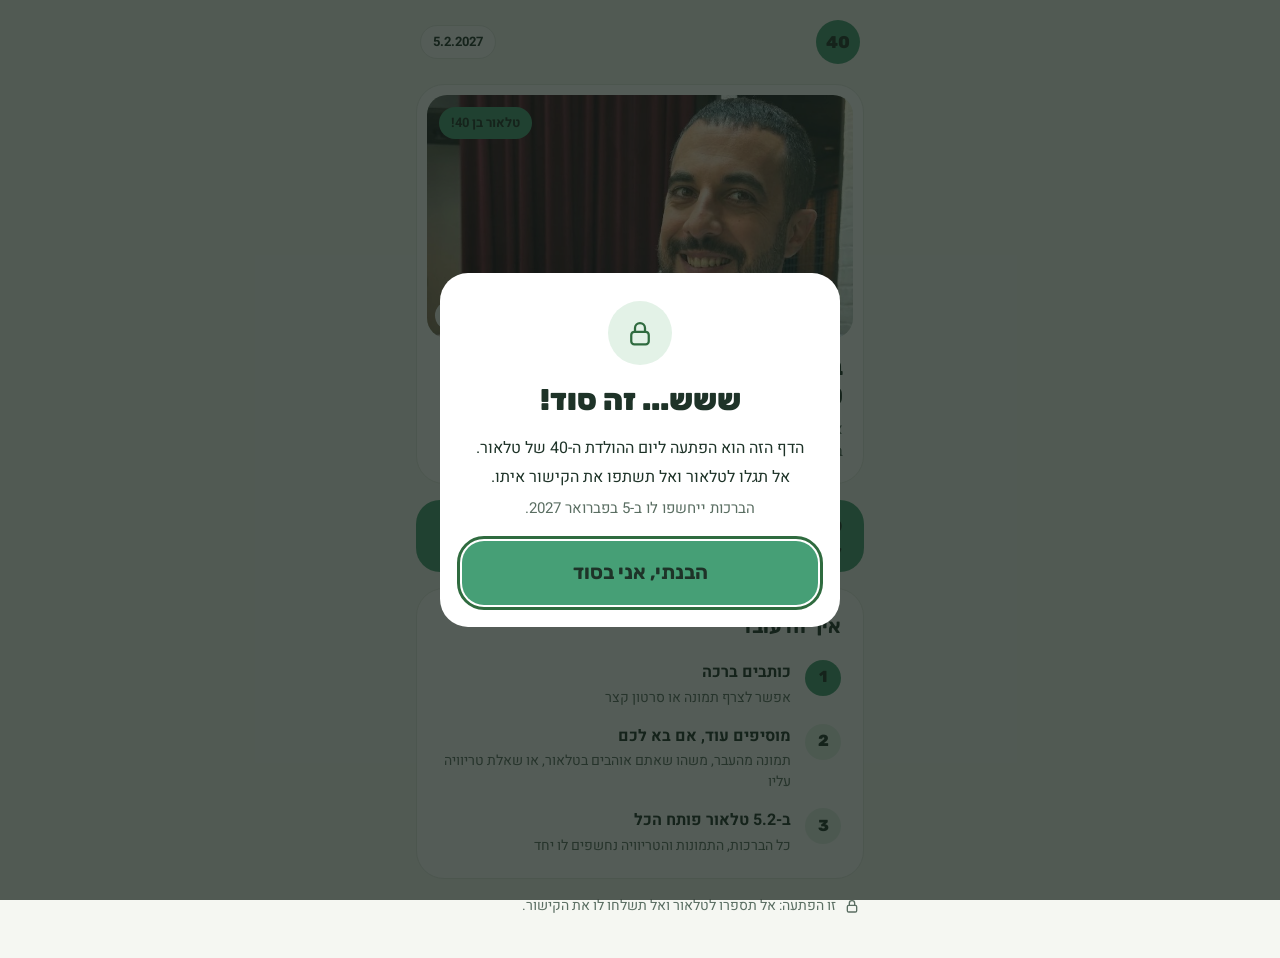
<file: index.html>
<!doctype html>
<html lang="he" dir="rtl">
<head>
  <meta charset="utf-8">
  <meta name="viewport" content="width=device-width, initial-scale=1">
  <meta name="robots" content="noindex, nofollow">
  <meta name="theme-color" content="#F5F7F2">
  <title>טלאור/40</title>
  <link rel="preconnect" href="https://fonts.googleapis.com">
  <link rel="preconnect" href="https://fonts.gstatic.com" crossorigin>
  <link href="https://fonts.googleapis.com/css2?family=Rubik:wght@700;800;900&family=Heebo:wght@400;500;700&display=swap" rel="stylesheet">
  <link rel="stylesheet" href="styles.css?v=13">
</head>
<body>
  <div class="preview-bar" id="previewBar" hidden>
    <span>תצוגה מקדימה: ככה זה ייראה ביום ההולדת (בלי פריטים מוסתרים)</span>
    <a class="btn primary small" href="admin.html">חזרה לניהול</a>
  </div>
  <main class="page">

    <!-- ================= דף הבית ================= -->
    <section id="view-home" class="view">
      <nav class="topbar">
        <span class="logo-badge" id="logo" aria-hidden="true">40</span>
        <span class="chip-date" id="dateChip"></span>
      </nav>

      <section class="card hero-card">
        <div class="hero-photo" id="heroPhoto">
          <div class="hero-photo-empty" aria-hidden="true">
            <svg width="56" height="56" viewBox="0 0 24 24" fill="none" stroke="currentColor" stroke-width="1.5" stroke-linecap="round" stroke-linejoin="round"><circle cx="12" cy="8" r="4"/><path d="M4 21c1.5-4 4.5-6 8-6s6.5 2 8 6"/></svg>
          </div>
          <span class="hero-badge">טלאור בן 40!</span>
          <section class="countdown-panel" id="countdownPanel">
            <span class="panel-label">נשארו</span>
            <div class="countdown" aria-live="off">
              <div class="unit"><span class="num" id="cdDays">–</span><span class="lbl">ימים</span></div>
              <div class="unit"><span class="num" id="cdHours">–</span><span class="lbl">שעות</span></div>
              <div class="unit"><span class="num" id="cdMinutes">–</span><span class="lbl">דקות</span></div>
              <div class="unit"><span class="num" id="cdSeconds">–</span><span class="lbl">שניות</span></div>
            </div>
          </section>
        </div>
        <div class="hero-text">
          <h1>בואו נפתיע את טלאור ליום הולדת 40</h1>
          <p>אנחנו אוספים ברכות וזיכרונות מכל מי שאוהב אותו. הכל נשאר בסוד, וטלאור יראה הכל ביום ההולדת.</p>
        </div>
      </section>

      <button type="button" class="cta" data-action="start">
        <span class="cta-text"><span class="cta-title">כתבו ברכה לטלאור</span><span class="cta-sub">לוקח בערך 2 דקות</span></span>
        <svg aria-hidden="true" width="26" height="26" viewBox="0 0 24 24" fill="none" stroke="currentColor" stroke-width="2.2" stroke-linecap="round" stroke-linejoin="round"><path d="M19 12H5M11 6l-6 6 6 6"/></svg>
      </button>

      <section class="card how">
        <h2>איך זה עובד</h2>
        <ol>
          <li><span class="step-num active">1</span><span><strong>כותבים ברכה</strong><span>אפשר לצרף תמונה או סרטון קצר</span></span></li>
          <li><span class="step-num">2</span><span><strong>מוסיפים עוד, אם בא לכם</strong><span>תמונה מהעבר, משהו שאתם אוהבים בטלאור, או שאלת טריוויה עליו</span></span></li>
          <li><span class="step-num">3</span><span><strong>ב-5.2 טלאור פותח הכל</strong><span>כל הברכות, התמונות והטריוויה נחשפים לו יחד</span></span></li>
        </ol>
      </section>


      <p class="lock-note" id="lockNote" hidden></p>

      <p class="secret-line">
        <svg aria-hidden="true" width="16" height="16" viewBox="0 0 24 24" fill="none" stroke="currentColor" stroke-width="2" stroke-linecap="round" stroke-linejoin="round"><rect x="5" y="11" width="14" height="10" rx="2"/><path d="M8 11V8a4 4 0 0 1 8 0v3"/></svg>
        <span>זו הפתעה: אל תספרו לטלאור ואל תשלחו לו את הקישור.</span>
      </p>
    </section>

    <!-- ================= שלב 1: הברכה ================= -->
    <section id="view-form" class="view" hidden>
      <div class="stepbar">
        <button type="button" class="back-btn" data-action="home" aria-label="חזרה">
          <svg aria-hidden="true" width="20" height="20" viewBox="0 0 24 24" fill="none" stroke="currentColor" stroke-width="2.2" stroke-linecap="round" stroke-linejoin="round"><path d="M5 12h14M13 6l6 6-6 6"/></svg>
        </button>
        <div class="stepbar-info">
          <span>שלב 1 מתוך 2</span>
          <div class="progress" aria-hidden="true"><span class="on"></span><span></span></div>
        </div>
      </div>

      <div class="page-head">
        <h1>הברכה שלכם לטלאור</h1>
        <p>רק השם חובה. כתבו מה שבא מהלב.</p>
      </div>

      <form id="greetForm" class="card form-card" novalidate>
        <label class="field">
          <span class="field-label">השם שלך</span>
          <input type="text" id="fName" maxlength="40" autocomplete="name" placeholder="איך טלאור מכיר אתכם" required>
        </label>

        <label class="field">
          <span class="field-label">הברכה</span>
          <textarea id="fMessage" rows="6" maxlength="500" placeholder="מזל טוב טלאור! …"></textarea>
          <span class="counter" id="msgCounter">0/500</span>
        </label>

        <!-- honeypot: שדה נסתר שרק בוטים ממלאים -->
        <div class="hp" aria-hidden="true">
          <label>אתר אינטרנט <input type="text" id="fWebsite" tabindex="-1" autocomplete="off"></label>
        </div>

        <div class="field">
          <span class="field-label">תמונות או סרטון <span class="optional">(לא חובה)</span></span>
          <label class="upload">
            <input type="file" id="fFile" accept="image/*,video/*" multiple>
            <svg aria-hidden="true" width="24" height="24" viewBox="0 0 24 24" fill="none" stroke="currentColor" stroke-width="1.8" stroke-linecap="round" stroke-linejoin="round"><path d="M12 16V4M6 10l6-6 6 6M4 20h16"/></svg>
            <span class="upload-text"><strong>בחרו קבצים</strong><span>עד 5 תמונות · או סרטון אחד עד 30 שניות</span></span>
          </label>
          <p class="file-status" id="fileStatus" role="status"></p>
          <div class="preview" id="preview"></div>
          <button type="button" class="link-btn danger" id="btnRemoveFile" hidden>הסרת כל הקבצים</button>
        </div>

        <p class="form-error" id="formError" role="alert"></p>
      </form>

      <button type="submit" form="greetForm" class="btn-primary bottom" id="btnContinue">המשך</button>
    </section>

    <!-- ================= שלב 2: תוספות ================= -->
    <section id="view-extras" class="view" hidden>
      <div class="stepbar">
        <button type="button" class="back-btn" id="btnExtrasBack" aria-label="חזרה">
          <svg aria-hidden="true" width="20" height="20" viewBox="0 0 24 24" fill="none" stroke="currentColor" stroke-width="2.2" stroke-linecap="round" stroke-linejoin="round"><path d="M5 12h14M13 6l6 6-6 6"/></svg>
        </button>
        <div class="stepbar-info">
          <span>שלב 2 מתוך 2 · לא חובה</span>
          <div class="progress" aria-hidden="true"><span class="on"></span><span class="on"></span></div>
        </div>
      </div>

      <div class="page-head">
        <h1>רוצים לתת לטלאור עוד משהו?</h1>
        <p>כל אחד לוקח פחות מדקה. אפשר לבחור אחד, כמה, או לדלג.</p>
      </div>

      <!-- תמונה מהעבר -->
      <section class="extra" id="exPhoto">
        <button type="button" class="extra-head" aria-expanded="false">
          <span class="icon-tile"><svg aria-hidden="true" width="22" height="22" viewBox="0 0 24 24" fill="none" stroke="currentColor" stroke-width="1.8" stroke-linecap="round" stroke-linejoin="round"><rect x="3" y="5" width="18" height="14" rx="3"/><circle cx="9" cy="10" r="1.8"/><path d="M21 16l-5-5-8 8"/></svg></span>
          <span class="extra-title"><strong>תמונה מהעבר</strong><span>לציר הזמן "40 שנה בתמונות"</span></span>
          <svg class="plus" aria-hidden="true" width="22" height="22" viewBox="0 0 24 24" fill="none" stroke="currentColor" stroke-width="2.2" stroke-linecap="round"><path d="M12 5v14M5 12h14"/></svg>
        </button>
        <div class="extra-body" hidden>
          <fieldset class="chips-field">
            <legend>מאיזו תקופה?</legend>
            <div class="chips" id="eraChips"></div>
          </fieldset>
          <label class="upload small">
            <input type="file" id="pFile" accept="image/*" multiple>
            <span class="upload-text"><strong>בחרו תמונות</strong><span>עד 5 תמונות</span></span>
          </label>
          <p class="file-status" id="pFileStatus" role="status"></p>
          <div class="preview" id="pPreview"></div>
          <label class="field">
            <span class="field-label">כמה מילים על התמונה <span class="optional">(לא חובה)</span></span>
            <input type="text" id="pCaption" maxlength="100">
          </label>
        </div>
      </section>

      <!-- משהו שאוהבים -->
      <section class="extra" id="exLove">
        <button type="button" class="extra-head" aria-expanded="false">
          <span class="icon-tile"><svg aria-hidden="true" width="22" height="22" viewBox="0 0 24 24" fill="none" stroke="currentColor" stroke-width="1.8" stroke-linecap="round" stroke-linejoin="round"><path d="M12 20s-7-4.4-7-10a4 4 0 0 1 7-2.6A4 4 0 0 1 19 10c0 5.6-7 10-7 10z"/></svg></span>
          <span class="extra-title"><strong>טלאור במילה אחת</strong><span>עד 3 מילים או ביטויים קצרים שמתארים את טלאור</span></span>
          <svg class="plus" aria-hidden="true" width="22" height="22" viewBox="0 0 24 24" fill="none" stroke="currentColor" stroke-width="2.2" stroke-linecap="round"><path d="M12 5v14M5 12h14"/></svg>
        </button>
        <div class="extra-body" hidden>
          <fieldset class="answers">
            <legend>איך הייתם מתארים את טלאור? <span class="optional">(עד 3, לא חובה)</span></legend>
            <input type="text" class="lWord" maxlength="20" autocomplete="off" aria-label="תיאור 1" placeholder="למשל: לב זהב">
            <input type="text" class="lWord" maxlength="20" autocomplete="off" aria-label="תיאור 2">
            <input type="text" class="lWord" maxlength="20" autocomplete="off" aria-label="תיאור 3">
          </fieldset>
        </div>
      </section>

      <!-- טריוויה -->
      <section class="extra" id="exTrivia">
        <button type="button" class="extra-head" aria-expanded="false">
          <span class="icon-tile q">?</span>
          <span class="extra-title"><strong>שאלת טריוויה על טלאור</strong><span>שאלה ו-2 עד 4 תשובות. טלאור ינסה לנחש</span></span>
          <svg class="plus" aria-hidden="true" width="22" height="22" viewBox="0 0 24 24" fill="none" stroke="currentColor" stroke-width="2.2" stroke-linecap="round"><path d="M12 5v14M5 12h14"/></svg>
        </button>
        <div class="extra-body" hidden>
          <label class="field">
            <span class="field-label">השאלה</span>
            <input type="text" id="tQuestion" maxlength="150">
          </label>
          <fieldset class="answers">
            <legend>2 עד 4 תשובות. סמנו את הנכונה</legend>
            <div class="answer-row"><input type="radio" name="tCorrect" value="0" aria-label="תשובה א נכונה"><input type="text" class="tAnswer" maxlength="60" placeholder="תשובה א"></div>
            <div class="answer-row"><input type="radio" name="tCorrect" value="1" aria-label="תשובה ב נכונה"><input type="text" class="tAnswer" maxlength="60" placeholder="תשובה ב"></div>
            <div class="answer-row"><input type="radio" name="tCorrect" value="2" aria-label="תשובה ג נכונה"><input type="text" class="tAnswer" maxlength="60" placeholder="תשובה ג (לא חובה)"></div>
            <div class="answer-row"><input type="radio" name="tCorrect" value="3" aria-label="תשובה ד נכונה"><input type="text" class="tAnswer" maxlength="60" placeholder="תשובה ד (לא חובה)"></div>
          </fieldset>
        </div>
      </section>

      <p class="form-error" id="extrasError" role="alert"></p>

      <div class="bottom-actions">
        <button type="button" class="btn-primary" id="btnSend">שליחה</button>
        <button type="button" class="link-btn" id="btnSkip">דלגו ושלחו רק את הברכה</button>
      </div>
    </section>

    <!-- ================= שליחה ================= -->
    <section id="view-sending" class="view" hidden>
      <section class="card center-card">
        <div class="spinner" aria-hidden="true"></div>
        <h1>שולחים…</h1>
        <p id="sendingNote">רק רגע.</p>
      </section>
    </section>

    <!-- ================= תודה ================= -->
    <section id="view-done" class="view" hidden>
      <section class="card center-card thanks">
        <span class="check-circle"><svg aria-hidden="true" width="40" height="40" viewBox="0 0 24 24" fill="none" stroke="currentColor" stroke-width="2.6" stroke-linecap="round" stroke-linejoin="round"><path d="M5 12l5 5 9-10"/></svg></span>
        <h1>תודה! נשמר</h1>
        <p id="thanksLine"></p>
      </section>
      <section class="mint-note">
        <svg aria-hidden="true" width="22" height="22" viewBox="0 0 24 24" fill="none" stroke="currentColor" stroke-width="2" stroke-linecap="round" stroke-linejoin="round"><rect x="5" y="11" width="14" height="10" rx="2"/><path d="M8 11V8a4 4 0 0 1 8 0v3"/></svg>
        <p><strong>שמרו על הסוד.</strong> מכירים עוד מישהו שאוהב את טלאור? שלחו לו את הקישור (רק לא לטלאור).</p>
      </section>
      <div class="bottom-actions">
        <button type="button" class="btn-primary" id="btnShare">
          <svg aria-hidden="true" width="20" height="20" viewBox="0 0 24 24" fill="none" stroke="currentColor" stroke-width="2.2" stroke-linecap="round" stroke-linejoin="round"><path d="M4 12v7a1 1 0 0 0 1 1h14a1 1 0 0 0 1-1v-7M16 6l-4-4-4 4M12 2v13"/></svg>
          שיתוף הקישור לחברים
        </button>
        <button type="button" class="btn-secondary" id="btnAddMore">להוסיף עוד משהו</button>
      </div>
    </section>

    <!-- ================= קיר הברכות (מיום ההולדת) ================= -->
    <section id="view-wall" class="view" hidden>
      <section class="wall-hero">
        <div class="big-40" aria-hidden="true">40</div>
        <h1>מזל טוב<br>טלאור!</h1>
        <p id="wallCount"></p>
      </section>

      <h2 class="section-head">עוד הפתעות</h2>
      <nav class="tiles" aria-label="עוד הפתעות">
        <button type="button" data-go="timeline">40 שנה בתמונות</button>
        <button type="button" data-go="forty">טלאור במילה אחת</button>
        <button type="button" data-go="trivia">טריוויה</button>
      </nav>

      <div class="section-head greetings-head">
        <h2>הברכות</h2>
        <span class="count-pill" id="greetCount"></span>
      </div>
      <div class="chips filter" id="wallFilter" role="group" aria-label="סינון הברכות">
        <button type="button" class="chip" data-filter="all" aria-pressed="true">הכל</button>
        <button type="button" class="chip" data-filter="image" aria-pressed="false">עם תמונה</button>
        <button type="button" class="chip" data-filter="video" aria-pressed="false">עם סרטון</button>
      </div>

      <p class="status" id="wallStatus" role="status"></p>
      <div class="masonry" id="wall"></div>

      <button type="button" class="btn-secondary" data-action="start">גם אני רוצה לברך</button>
    </section>

    <!-- ================= 40 שנה בתמונות ================= -->
    <section id="view-timeline" class="view" hidden>
      <div class="subbar">
        <button type="button" class="back-btn" data-go="wall" aria-label="חזרה">
          <svg aria-hidden="true" width="20" height="20" viewBox="0 0 24 24" fill="none" stroke="currentColor" stroke-width="2.2" stroke-linecap="round" stroke-linejoin="round"><path d="M5 12h14M13 6l6 6-6 6"/></svg>
        </button>
        <span class="years" id="timelineYears"></span>
      </div>
      <h1 class="big-title">40 שנה<br>בתמונות</h1>
      <div class="chips scroll" id="eraFilter"></div>
      <div class="timeline" id="timeline"></div>
      <button type="button" class="btn-primary" data-action="start">הוסיפו תמונה מהעבר</button>
    </section>

    <!-- ================= 40 דברים שאוהבים ================= -->
    <section id="view-forty" class="view" hidden>
      <div class="subbar">
        <button type="button" class="back-btn" data-go="wall" aria-label="חזרה">
          <svg aria-hidden="true" width="20" height="20" viewBox="0 0 24 24" fill="none" stroke="currentColor" stroke-width="2.2" stroke-linecap="round" stroke-linejoin="round"><path d="M5 12h14M13 6l6 6-6 6"/></svg>
        </button>
        <span class="logo-badge" aria-hidden="true">40</span>
      </div>
      <section class="forty-head">
        <h1>טלאור<br>במילה אחת</h1>
      </section>
      <div class="cloud" id="cloud"></div>
      <p class="cloud-hint" id="cloudHint">לוחצים על מילה כדי לראות מי כתב אותה</p>
      <div class="cloud-who" id="cloudWho" role="status" hidden>
        <strong id="cloudWord"></strong>
        <span class="cloud-n" id="cloudCount"></span>
        <div class="cloud-names" id="cloudNames"></div>
      </div>
    </section>

    <!-- ================= טריוויה ================= -->
    <section id="view-trivia" class="view trivia" hidden>
      <div class="subbar">
        <button type="button" class="back-btn mint" data-go="wall" aria-label="חזרה">
          <svg aria-hidden="true" width="20" height="20" viewBox="0 0 24 24" fill="none" stroke="currentColor" stroke-width="2.2" stroke-linecap="round" stroke-linejoin="round"><path d="M5 12h14M13 6l6 6-6 6"/></svg>
        </button>
        <span class="trivia-pos" id="triviaPos"></span>
      </div>
      <div class="progress many" id="triviaProgress" aria-hidden="true"></div>
      <div id="triviaQuestion">
        <div class="trivia-q">
          <span class="asked-by" id="triviaBy"></span>
          <h1 id="triviaText"></h1>
        </div>
        <div class="trivia-answers" id="triviaAnswers"></div>
        <div class="bottom-actions">
          <button type="button" class="btn-secondary on-mint" id="btnNextQ" hidden>לשאלה הבאה</button>
        </div>
      </div>
      <div id="triviaEnd" class="trivia-end" hidden>
        <p class="score" id="triviaScore"></p>
        <p id="triviaScoreLine"></p>
        <button type="button" class="btn-secondary on-mint" id="btnTriviaRestart">לשחק שוב</button>
      </div>
      <p class="status" id="triviaEmpty" hidden>עוד אין שאלות טריוויה.</p>
      <button type="button" class="link-btn" data-action="start">גם אני רוצה לשאול שאלה</button>
    </section>
  </main>

  <div class="lightbox" id="lightbox" hidden>
    <button type="button" class="lightbox-close" aria-label="סגירה">✕</button>
    <img id="lightboxImg" alt="">
  </div>

  <div class="toast" id="toast" role="status" hidden></div>

  <!-- פופ-אפ "זה סוד": בכל כניסה, עד יום ההולדת -->
  <div class="secret-overlay" id="secretPopup" hidden>
    <div class="secret-card" role="dialog" aria-modal="true" aria-labelledby="secretTitle" aria-describedby="secretText">
      <span class="secret-icon" aria-hidden="true">
        <svg width="30" height="30" viewBox="0 0 24 24" fill="none" stroke="currentColor" stroke-width="1.8" stroke-linecap="round" stroke-linejoin="round"><rect x="5" y="11" width="14" height="10" rx="2.5"/><path d="M8 11V8a4 4 0 0 1 8 0v3"/></svg>
      </span>
      <h2 id="secretTitle">ששש... זה סוד!</h2>
      <div id="secretText">
        <p>הדף הזה הוא הפתעה ליום ההולדת ה-40 של טלאור.</p>
        <p>אל תגלו לטלאור ואל תשתפו את הקישור איתו.</p>
        <p id="secretDate">הברכות ייחשפו לו ב-5 בפברואר 2027.</p>
      </div>
      <button type="button" class="btn-primary" id="btnSecretOk">הבנתי, אני בסוד</button>
    </div>
  </div>

  <script src="config.js?v=13"></script>
  <script src="api.js?v=13"></script>
  <script src="app.js?v=13"></script>
</body>
</html>
</file>
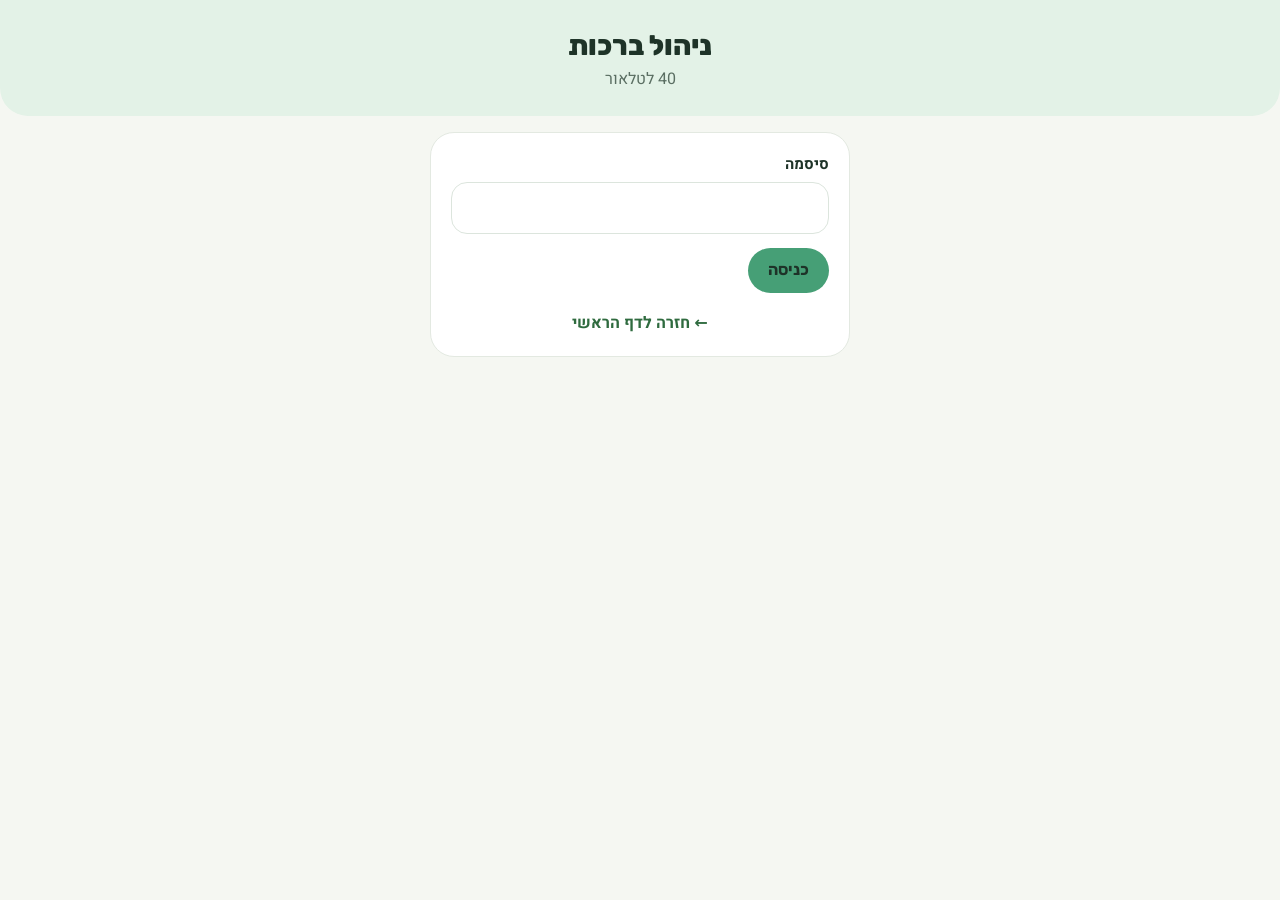
<file: admin.html>
<!doctype html>
<html lang="he" dir="rtl">
<head>
  <meta charset="utf-8">
  <meta name="viewport" content="width=device-width, initial-scale=1">
  <meta name="robots" content="noindex, nofollow">
  <meta name="theme-color" content="#E3F2E7">
  <title>ניהול ברכות</title>
  <link rel="preconnect" href="https://fonts.googleapis.com">
  <link rel="preconnect" href="https://fonts.gstatic.com" crossorigin>
  <link href="https://fonts.googleapis.com/css2?family=Rubik:wght@700;800;900&family=Heebo:wght@400;500;700&display=swap" rel="stylesheet">
  <link rel="stylesheet" href="styles.css?v=13">
</head>
<body class="admin">
  <header class="hero small">
    <h1>ניהול ברכות</h1>
    <p class="hero-sub">40 לטלאור</p>
  </header>

  <main class="container">
    <section id="login" class="card-panel narrow">
      <form id="loginForm">
        <label class="field">
          <span class="field-label">סיסמה</span>
          <input type="password" id="pw" autocomplete="current-password" required>
        </label>
        <p class="form-error" id="loginError" role="alert"></p>
        <div class="actions"><button type="submit" class="btn primary" id="btnLogin">כניסה</button></div>
      </form>
      <p class="back-home"><a href="./">← חזרה לדף הראשי</a></p>
    </section>

    <section id="dash" hidden>
      <div class="toolbar">
        <a class="btn ghost" href="./">לדף הראשי</a>
        <button type="button" class="btn ghost" id="btnPreview">תצוגה מקדימה</button>
        <button type="button" class="btn ghost" id="btnRefresh">רענון</button>
        <button type="button" class="btn ghost" id="btnLogout">יציאה</button>
      </div>
      <p class="status" id="dashStatus" role="status"></p>

      <div class="stats" id="stats"></div>

      <details class="card-panel" open>
        <summary id="pendingTitle">מי עוד לא שלח</summary>
        <ul class="plain-list" id="pendingList"></ul>
      </details>

      <details class="card-panel">
        <summary id="unmatchedTitle">שמות שלא נמצאו ברשימת המוזמנים</summary>
        <p class="hint">כדאי לבדוק אם זה כתיב אחר של מישהו מהרשימה, ולעדכן את הסטטוס בגיליון ידנית.</p>
        <ul class="plain-list" id="unmatchedList"></ul>
      </details>

      <h2 class="section-title">כל הברכות</h2>
      <div class="admin-list" id="list"></div>
    </section>
  </main>

  <div class="busy" id="busy" role="status" aria-live="polite" hidden>
    <div class="busy-box">
      <div class="spinner" aria-hidden="true"></div>
      <p id="busyText">רק רגע…</p>
    </div>
  </div>

  <script src="config.js?v=13"></script>
  <script src="api.js?v=13"></script>
  <script src="admin.js?v=13"></script>
</body>
</html>
</file>
<file: styles.css>
:root {
  --bg: #F5F7F2;
  --surface: #FFFFFF;
  --border: #E3E9E1;
  --input-border: #DCE5DD;
  --ink: #1E3328;
  --muted: #5A6E62;
  --accent: #469F76;
  --on-accent: #1E3328;
  --mint: #E3F2E7;
  --mint-2: #CDE8D6;
  --deep: #2F6B3F;
  --dashed: #B8C7BD;
  --danger: #B5413B;
  --danger-soft: #F7E3E1;
  --head: 'Rubik', 'Heebo', system-ui, sans-serif;
  --body: 'Heebo', system-ui, -apple-system, 'Segoe UI', Arial, sans-serif;
}

* { box-sizing: border-box; }
[hidden] { display: none !important; }

html { -webkit-text-size-adjust: 100%; }
body {
  margin: 0;
  background: var(--bg);
  color: var(--ink);
  font-family: var(--body);
  font-size: 16px;
  line-height: 1.55;
}
h1, h2 { font-family: var(--head); margin: 0; }
button { font: inherit; color: inherit; }
img { max-width: 100%; }

:focus-visible { outline: 3px solid var(--deep); outline-offset: 2px; }

/* ---------- פריסה ---------- */
.page { max-width: 480px; margin: 0 auto; padding: 16px 16px 40px; }
.view { display: flex; flex-direction: column; gap: 16px; }

.card {
  background: var(--surface);
  border: 1px solid var(--border);
  border-radius: 28px;
}

/* ---------- סרגל עליון ---------- */
.topbar, .subbar { display: flex; justify-content: space-between; align-items: center; padding: 4px; }
.logo {
  font-family: var(--head); font-weight: 800; font-size: 18px;
  user-select: none; -webkit-user-select: none;
  touch-action: manipulation; -webkit-tap-highlight-color: transparent;
}
.logo span { color: var(--muted); }
.chip-date, .years {
  font-size: 13px; font-weight: 700;
  background: var(--surface); border: 1px solid var(--border);
  border-radius: 999px; padding: 6px 12px;
}
.years { background: none; border: 0; color: var(--muted); }

/* ---------- דף הבית ---------- */
.hero-card { padding: 10px; display: flex; flex-direction: column; gap: 14px; }
.hero-photo {
  position: relative; height: clamp(170px, 27vh, 300px); border-radius: 20px; overflow: hidden;
  background: var(--mint); color: var(--deep);
  display: grid; place-items: center;
}
.hero-photo > img { position: absolute; inset: 0; width: 100%; height: 100%; object-fit: cover; object-position: center top; }
.hero-photo.has-photo .hero-photo-empty { display: none; }
.hero-badge {
  position: absolute; top: 12px; right: 12px;
}
.hero-photo.has-photo .hero-badge { right: auto; left: 12px; }
.hero-badge {
  font-size: 13px; font-weight: 700; color: var(--on-accent);
  background: var(--accent); border-radius: 999px; padding: 6px 12px;
}
.hero-text { padding: 0 10px 10px; display: flex; flex-direction: column; gap: 6px; }
.hero-text h1 { font-size: 26px; font-weight: 800; line-height: 1.15; }
.page-head h1 { font-size: 30px; font-weight: 800; line-height: 1.15; }
.hero-text p { margin: 0; color: var(--muted); line-height: 1.5; font-size: 15px; }

.cta {
  min-height: 72px; border: 0; border-radius: 24px;
  background: var(--accent); color: var(--on-accent);
  display: flex; align-items: center; justify-content: space-between;
  padding: 0 22px; cursor: pointer; text-align: right;
}
.cta-text { display: flex; flex-direction: column; }
.cta-title { font-family: var(--head); font-size: 21px; font-weight: 700; }
.cta-sub { font-size: 13px; font-weight: 500; }

.how { padding: 22px; display: flex; flex-direction: column; gap: 18px; }
.how h2 { font-size: 20px; font-weight: 700; }
.how ol { margin: 0; padding: 0; list-style: none; display: flex; flex-direction: column; gap: 16px; }
.how li { display: flex; gap: 14px; align-items: flex-start; }
.how li > span:last-child { display: flex; flex-direction: column; gap: 2px; }
.how li > span:last-child > span { font-size: 14px; line-height: 1.5; color: var(--muted); }
.step-num {
  flex: none; width: 36px; height: 36px; border-radius: 50%;
  background: var(--mint); display: grid; place-items: center;
  font-family: var(--head); font-weight: 800;
}
.step-num.active { background: var(--accent); }

.countdown-panel { background: var(--mint); border-radius: 24px; padding: 12px 14px; display: flex; flex-direction: column; gap: 8px; }
.panel-label { font-size: 14px; font-weight: 700; color: var(--deep); }
.countdown { direction: ltr; display: grid; grid-template-columns: repeat(4, minmax(0, 1fr)); gap: 8px; }
.unit { background: var(--surface); border-radius: 14px; padding: 6px 0; display: flex; flex-direction: column; align-items: center; }
.num { font-family: var(--head); font-size: 24px; font-weight: 700; font-variant-numeric: tabular-nums; }
.lbl { font-size: 12px; color: var(--muted); }
/* טיימר קטן על התמונה */
.hero-photo .countdown-panel {
  position: absolute; bottom: 8px; left: 8px;
  flex-direction: row; align-items: center; gap: 6px;
  background: rgba(255,255,255,.9); -webkit-backdrop-filter: blur(6px); backdrop-filter: blur(6px);
  border-radius: 999px; padding: 5px 12px;
}
.hero-photo .panel-label { font-size: 12px; }
.hero-photo .countdown { display: flex; align-items: baseline; gap: 0; }
.hero-photo .unit { background: none; padding: 0; flex-direction: row; align-items: baseline; gap: 3px; }
.hero-photo .unit:first-child { order: 1; direction: rtl; margin-left: 6px; }
.hero-photo .unit:not(:first-child) .lbl { display: none; }
.hero-photo .unit:nth-child(2) .num::after, .hero-photo .unit:nth-child(3) .num::after { content: ":"; }
.hero-photo .num { font-size: 14px; line-height: 1.2; }
.hero-photo .lbl { font-size: 12px; color: var(--deep); }
.lock-note { margin: 0; background: var(--mint); color: var(--deep); border-radius: 20px; padding: 14px 18px; font-weight: 700; }

.secret-line { margin: 0 4px; display: flex; gap: 8px; align-items: flex-start; font-size: 14px; line-height: 1.6; color: var(--muted); }
.secret-line svg { flex: none; margin-top: 3px; }

/* ---------- שלבים ---------- */
.stepbar { display: flex; align-items: center; gap: 12px; padding: 4px; }
.back-btn {
  flex: none; width: 44px; height: 44px; border-radius: 50%;
  background: var(--surface); border: 1px solid var(--border);
  display: grid; place-items: center; cursor: pointer; padding: 0;
}
.back-btn.mint { background: var(--mint-2); border: 0; }
.stepbar-info { flex: 1; display: flex; flex-direction: column; gap: 6px; }
.stepbar-info > span { font-size: 13px; font-weight: 700; color: var(--muted); }
.progress { display: flex; gap: 6px; }
.progress span { flex: 1; height: 6px; border-radius: 3px; background: var(--input-border); }
.progress span.on { background: var(--accent); }

.page-head { padding: 0 4px; display: flex; flex-direction: column; gap: 6px; }
.page-head p { margin: 0; font-size: 15px; line-height: 1.6; color: var(--muted); }

/* ---------- טופס ---------- */
.form-card { padding: 20px; display: flex; flex-direction: column; gap: 18px; }
.field { display: flex; flex-direction: column; gap: 6px; margin: 0; }
.field-label { font-size: 15px; font-weight: 700; }
.optional { font-weight: 400; color: var(--muted); }
input[type="text"], input[type="password"], textarea {
  width: 100%;
  min-height: 52px;
  font: inherit; font-size: 16px; color: var(--ink);
  background: var(--surface);
  border: 1.5px solid var(--input-border);
  border-radius: 16px;
  padding: 12px 16px;
}
textarea { line-height: 1.6; resize: vertical; min-height: 140px; }
input::placeholder, textarea::placeholder { color: #8A9A90; }
.counter { align-self: flex-end; font-size: 12px; color: var(--muted); direction: ltr; }
.hp { position: absolute; width: 1px; height: 1px; overflow: hidden; clip-path: inset(50%); opacity: 0; pointer-events: none; }

.upload {
  position: relative;
  min-height: 80px;
  border: 1.5px dashed var(--dashed); border-radius: 16px;
  background: var(--bg);
  display: flex; align-items: center; justify-content: center; gap: 12px;
  cursor: pointer; padding: 12px;
}
.upload.small { min-height: 56px; }
.upload input { position: absolute; opacity: 0; width: 1px; height: 1px; }
.upload:focus-within { outline: 3px solid var(--deep); outline-offset: 2px; }
.upload-text { display: flex; flex-direction: column; align-items: flex-start; }
.upload-text strong { font-size: 15px; }
.upload-text span { font-size: 12px; color: var(--muted); }

.file-status { margin: 0; font-size: 14px; color: var(--deep); }
.form-error { margin: 0; color: var(--danger); font-weight: 500; }
.file-status:empty, .form-error:empty { display: none; }

.preview:not(:empty) { margin-top: 4px; }
.preview img, .preview video {
  display: block; max-width: 100%; max-height: 300px;
  border-radius: 16px; margin-inline: auto;
}
.preview video { background: #000; }
.preview.grid { display: grid; grid-template-columns: repeat(3, 1fr); gap: 8px; }
.pitem { position: relative; }
.preview.grid .pitem img { width: 100%; aspect-ratio: 1; object-fit: cover; max-height: none; border-radius: 12px; }
.pname { display: block; padding: 12px; font-size: 13px; word-break: break-all; }
.pitem-remove {
  position: absolute; top: 6px; left: 6px;
  width: 36px; height: 36px; border-radius: 50%; border: 0;
  background: rgba(30, 51, 40, .78); color: #fff; font-size: 15px; line-height: 1;
  cursor: pointer; display: grid; place-items: center;
}
.pitem-remove::after { content: ''; position: absolute; inset: -4px; } /* שטח לחיצה של 44px */

.link-btn {
  align-self: center; background: none; border: 0;
  padding: 12px; font-size: 15px; font-weight: 500;
  text-decoration: underline; cursor: pointer; min-height: 44px;
}
.link-btn.danger { color: var(--danger); align-self: flex-start; padding: 4px 0; }

/* ---------- כפתורים ---------- */
.btn-primary, .btn-secondary {
  min-height: 64px; border-radius: 22px;
  font-family: var(--head); font-size: 20px; font-weight: 700;
  display: flex; align-items: center; justify-content: center; gap: 10px;
  cursor: pointer; padding: 0 20px;
}
.btn-primary { border: 0; background: var(--accent); color: var(--on-accent); }
.btn-secondary { background: var(--surface); border: 1px solid var(--border); font-size: 16px; min-height: 56px; }
.btn-secondary.on-mint { background: var(--bg); border: 0; font-size: 18px; min-height: 60px; }
.btn-primary:active, .btn-secondary:active, .cta:active { transform: scale(.98); }
.btn-primary:disabled { opacity: .55; cursor: default; }
.bottom { margin-top: 4px; }
.bottom-actions { display: flex; flex-direction: column; gap: 6px; margin-top: 4px; }

/* ---------- שלב 2 ---------- */
.extra {
  background: var(--surface); border: 1px solid var(--border); border-radius: 24px;
}
.extra.open { border: 1.5px solid var(--accent); }
.extra-head {
  width: 100%; min-height: 76px;
  background: none; border: 0; border-radius: 24px;
  padding: 0 18px; display: flex; align-items: center; gap: 12px;
  text-align: right; cursor: pointer;
}
.extra.open .extra-head { min-height: 0; padding-top: 18px; }
.icon-tile {
  flex: none; width: 44px; height: 44px; border-radius: 14px;
  background: var(--mint); color: var(--deep);
  display: grid; place-items: center;
}
.icon-tile.q { font-family: var(--head); font-size: 22px; font-weight: 800; }
.extra-title { flex: 1; display: flex; flex-direction: column; }
.extra-title strong { font-size: 17px; }
.extra-title span { font-size: 13px; color: var(--muted); }
.plus { flex: none; transition: transform .15s ease; }
.extra.open .plus { transform: rotate(45deg); }
.extra-body { padding: 14px 18px 18px; display: flex; flex-direction: column; gap: 14px; }

.chips-field, .answers { margin: 0; padding: 0; border: 0; display: flex; flex-direction: column; gap: 8px; }
.chips-field legend, .answers legend { padding: 0; margin-bottom: 8px; font-size: 14px; font-weight: 700; }
.chips { display: flex; flex-wrap: wrap; gap: 6px; }
.chips.scroll { flex-wrap: nowrap; overflow-x: auto; padding-bottom: 4px; scrollbar-width: none; }
.chips.scroll::-webkit-scrollbar { display: none; }
.chip {
  flex: none; min-height: 44px;
  border: 1px solid var(--input-border); border-radius: 999px;
  background: var(--surface); padding: 0 14px;
  font-size: 14px; cursor: pointer;
}
.chip[aria-pressed="true"] { background: var(--accent); border-color: var(--accent); font-weight: 700; }
.filter .chip, .chips.scroll .chip { font-family: var(--head); font-weight: 700; padding: 0 16px; border-color: var(--border); }
.filter .chip[aria-pressed="true"], .chips.scroll .chip[aria-pressed="true"] { background: var(--mint); border-color: var(--mint); }

.answer-row { display: flex; align-items: center; gap: 10px; }
.answer-row input[type="radio"] { flex: none; width: 24px; height: 24px; accent-color: var(--accent); margin: 0; }
.answer-row input[type="text"] { min-height: 48px; }

/* ---------- שליחה / תודה ---------- */
.center-card { margin-top: 56px; padding: 32px 24px; display: flex; flex-direction: column; align-items: center; gap: 14px; text-align: center; }
.center-card h1 { font-size: 30px; font-weight: 800; }
.center-card p { margin: 0; color: var(--muted); line-height: 1.6; }
.thanks h1 { margin-top: 12px; }
.check-circle {
  width: 88px; height: 88px; border-radius: 50%;
  background: var(--accent); color: var(--on-accent);
  display: grid; place-items: center;
  box-shadow: 0 0 0 10px var(--mint);
}
.mint-note { background: var(--mint); border-radius: 24px; padding: 18px; display: flex; gap: 12px; align-items: flex-start; }
.mint-note svg { flex: none; margin-top: 2px; color: var(--deep); }
.mint-note p { margin: 0; font-size: 15px; line-height: 1.6; }

.spinner {
  width: 54px; height: 54px;
  border-radius: 50%;
  border: 6px solid var(--mint);
  border-top-color: var(--accent);
  animation: spin 0.9s linear infinite;
}
@keyframes spin { to { transform: rotate(360deg); } }

.toast {
  position: fixed; bottom: 24px; left: 50%; transform: translateX(-50%);
  z-index: 30; max-width: calc(100% - 32px);
  background: var(--ink); color: #fff;
  border-radius: 999px; padding: 12px 20px; font-weight: 700;
  overflow-wrap: anywhere; text-align: center;
}

/* ---------- קיר ---------- */
.wall-hero {
  position: relative; overflow: hidden;
  background: var(--mint); border-radius: 28px; padding: 24px;
  display: flex; flex-direction: column; gap: 14px;
}
.big-40 {
  position: absolute; left: -20px; top: -40px;
  font-family: var(--head); font-weight: 900; font-size: 180px; line-height: 1; letter-spacing: -8px;
  color: var(--mint-2);
}
.wall-hero h1 { position: relative; font-size: 34px; font-weight: 800; line-height: 1.1; }
.wall-hero p { position: relative; margin: 0; font-size: 15px; color: #4D6657; }

.tiles { display: grid; grid-template-columns: repeat(3, minmax(0, 1fr)); gap: 8px; }
.tiles button {
  min-height: 64px; border-radius: 18px;
  background: var(--surface); border: 1px solid var(--border);
  font-family: var(--head); font-size: 14px; font-weight: 700;
  padding: 0 6px; cursor: pointer;
}

.status { color: var(--muted); text-align: center; margin: 0; }
.status:empty { display: none; }

.masonry { display: grid; grid-template-columns: repeat(2, minmax(0, 1fr)); gap: 10px; align-items: start; }
.masonry-col { display: flex; flex-direction: column; gap: 10px; min-width: 0; }
.wcard { background: var(--surface); border: 1px solid var(--border); border-radius: 22px; overflow: hidden; }
.wcard.text { padding: 14px; display: flex; flex-direction: column; gap: 6px; }
.wcard.accent { background: var(--accent); border-color: var(--accent); }
.wcard.video { background: var(--mint); border-color: var(--mint); }
.quote { font-family: var(--head); font-size: 40px; font-weight: 900; line-height: .6; padding-top: 10px; }
.wmsg { margin: 0; font-size: 15px; line-height: 1.5; white-space: pre-wrap; overflow-wrap: anywhere; }
.wcard.accent .wmsg { font-weight: 500; }
.wmsg.small { font-size: 13px; color: #33463B; }
.wname { font-size: 13px; }
.wbody { padding: 12px; display: flex; flex-direction: column; gap: 4px; }
.wbody .wname { font-size: 14px; }
.wimg { display: block; width: 100%; border: 0; padding: 0; background: #DDF5E6; cursor: zoom-in; }
.wimg img { display: block; width: 100%; max-height: 420px; object-fit: cover; }
.wthumbs { display: grid; grid-template-columns: repeat(2, 1fr); gap: 2px; margin-top: 2px; }
.wthumb { display: block; width: 100%; border: 0; padding: 0; background: #DDF5E6; cursor: zoom-in; }
.wthumb img { display: block; width: 100%; aspect-ratio: 1; object-fit: cover; }
.wvideo { position: relative; height: 200px; background: var(--mint-2); display: grid; place-items: center; }
.wvideo.playing { height: auto; aspect-ratio: 9 / 16; }
.wvideo iframe { position: absolute; inset: 0; width: 100%; height: 100%; border: 0; }
.play-btn {
  width: 56px; height: 56px; border: 0; border-radius: 50%;
  background: var(--surface); color: var(--ink);
  display: grid; place-items: center; cursor: pointer;
}

/* ---------- ציר זמן ---------- */
.big-title { margin: 0 4px; font-size: 34px; font-weight: 800; line-height: 1.1; }
.timeline { position: relative; padding-right: 28px; }
.timeline::before {
  content: ''; position: absolute; right: 7px; top: 10px; bottom: 10px;
  width: 2px; background: #D6DED7;
}
.era { position: relative; display: flex; flex-direction: column; gap: 10px; padding-bottom: 22px; }
.era-dot {
  position: absolute; right: -28px; top: 6px;
  width: 16px; height: 16px; border-radius: 50%;
  background: #9DBFA9; box-shadow: 0 0 0 4px var(--bg);
}
.era-dot.on { background: var(--accent); }
.era-title { font-size: 22px; font-weight: 800; }
.era-grid { display: grid; grid-template-columns: repeat(2, minmax(0, 1fr)); gap: 8px; }
.era-grid.single { grid-template-columns: 1fr; }
.era-photo { margin: 0; display: flex; flex-direction: column; gap: 4px; min-width: 0; }
.era-img { display: block; width: 100%; border: 0; padding: 0; border-radius: 18px; overflow: hidden; background: #E8ECE6; cursor: zoom-in; }
.era-img img { display: block; width: 100%; height: 150px; object-fit: cover; }
.era-grid.single .era-img img { height: 220px; }
.era-photo figcaption { font-size: 13px; line-height: 1.5; color: var(--muted); padding: 0 4px; overflow-wrap: anywhere; }
.era-empty {
  min-height: 64px; border-radius: 18px; border: 1.5px dashed var(--dashed);
  display: grid; place-items: center; font-size: 14px; color: var(--muted); padding: 8px;
}

/* ---------- 40 דברים ---------- */
.forty-head { background: var(--mint); border-radius: 28px; padding: 24px; display: flex; flex-direction: column; gap: 16px; }
.forty-head h1 { font-size: 28px; font-weight: 800; line-height: 1.15; }
.forty-count { display: flex; align-items: baseline; gap: 6px; }
.forty-count span:first-child { font-family: var(--head); font-size: 64px; font-weight: 900; line-height: 1; color: var(--deep); }
.forty-count span:last-child { font-size: 18px; color: #4D6657; }
.dots { display: grid; grid-template-columns: repeat(20, minmax(0, 1fr)); gap: 4px; }
.dots span { height: 10px; border-radius: 3px; background: var(--mint-2); }
.dots span.on { background: var(--accent); }
.forty-list { margin: 0; padding: 0; list-style: none; display: flex; flex-direction: column; gap: 8px; }
.forty-list li {
  background: var(--surface); border: 1px solid var(--border); border-radius: 20px;
  padding: 14px 16px; display: flex; gap: 14px; align-items: flex-start;
}
.forty-list li.mint { background: #DDF5E6; border-color: #DDF5E6; }
.forty-list li.empty { color: var(--muted); border-style: dashed; border-color: var(--dashed); background: none; }
.idx { flex: none; font-family: var(--head); font-size: 22px; font-weight: 800; width: 34px; }
.forty-body { display: flex; flex-direction: column; gap: 2px; min-width: 0; }
.forty-text { font-size: 16px; line-height: 1.5; overflow-wrap: anywhere; }
.forty-name { font-size: 12px; color: var(--muted); }

/* ---------- טריוויה ---------- */
body.on-trivia { background: var(--mint); }
.trivia { gap: 20px; }
.trivia-pos { font-family: var(--head); font-size: 15px; font-weight: 700; }
.progress.many span { background: var(--mint-2); }
.progress.many span.on { background: var(--accent); }
.progress.many span.now { background: var(--bg); }
.trivia-q { display: flex; flex-direction: column; gap: 10px; padding: 12px 4px; }
.asked-by { font-size: 13px; font-weight: 700; color: var(--deep); }
.trivia-q h1 { font-size: 32px; font-weight: 800; line-height: 1.2; overflow-wrap: anywhere; }
.trivia-answers { display: flex; flex-direction: column; gap: 10px; margin-bottom: 10px; }
.answer {
  min-height: 64px; border: 2px solid transparent; border-radius: 20px;
  background: var(--mint-2); padding: 8px 18px;
  font-size: 17px; font-weight: 500;
  display: flex; align-items: center; gap: 14px; text-align: right; cursor: pointer;
}
.answer:disabled { cursor: default; }
.letter { flex: none; font-family: var(--head); font-weight: 800; color: #4D6657; }
.answer-text { flex: 1; overflow-wrap: anywhere; }
.answer.correct { background: var(--accent); font-weight: 700; }
.answer.correct .letter { color: var(--on-accent); }
.answer.wrong { background: var(--danger-soft); border-color: var(--danger); }
.answer .check { flex: none; }
.trivia-end { text-align: center; padding: 32px 0; display: flex; flex-direction: column; gap: 8px; }
.trivia-end .score { margin: 0; font-family: var(--head); font-size: 56px; font-weight: 900; color: var(--deep); }
.trivia-end p { margin: 0; }

/* ---------- לייטבוקס ---------- */
.lightbox {
  position: fixed; inset: 0; z-index: 40;
  background: rgba(18, 30, 23, .94);
  display: grid; place-items: center;
  padding: 16px;
}
.lightbox img { max-width: 100%; max-height: 100%; object-fit: contain; border-radius: 8px; }
.lightbox-close {
  position: absolute; top: 12px; left: 12px;
  width: 44px; height: 44px; border-radius: 50%;
  border: 0; background: rgba(255,255,255,.15); color: #fff; font-size: 20px; cursor: pointer;
}

/* ================= מנהל ================= */
.admin .hero {
  text-align: center; background: var(--mint); color: var(--ink);
  padding: 24px 16px; border-radius: 0 0 28px 28px;
}
.admin .hero h1 { font-size: 28px; font-weight: 800; }
.admin .hero-sub { margin: 0; color: var(--muted); }
.admin .container { width: 100%; max-width: 960px; margin: 16px auto 48px; padding: 0 16px; }
.card-panel {
  background: var(--surface); border: 1px solid var(--border);
  border-radius: 24px; padding: 20px; margin-bottom: 16px;
}
.card-panel.narrow { max-width: 420px; margin-inline: auto; }
.admin .field { margin-bottom: 8px; }

.btn {
  font-family: var(--head); font-weight: 700;
  border: 0; border-radius: 999px;
  padding: 10px 20px; min-height: 44px;
  cursor: pointer; text-decoration: none;
  display: inline-flex; align-items: center; justify-content: center;
}
.btn:disabled { opacity: .55; cursor: default; }
.btn.primary { background: var(--accent); color: var(--on-accent); }
.btn.ghost { background: var(--surface); color: var(--ink); border: 1px solid var(--border); }
.btn.danger { background: var(--surface); color: var(--danger); border: 1px solid #EBC7C4; }
.btn.small { min-height: 38px; padding: 6px 16px; font-size: 14px; }
.actions { display: flex; flex-wrap: wrap; gap: 10px; margin-top: 14px; }

.toolbar { display: flex; flex-wrap: wrap; gap: 8px; justify-content: flex-end; margin-bottom: 12px; }
.back-home { text-align: center; margin: 18px 0 0; }
.back-home a { color: var(--deep); font-weight: 700; text-decoration: none; }
.stats { display: grid; grid-template-columns: repeat(auto-fit, minmax(120px, 1fr)); gap: 10px; margin-bottom: 16px; }
.stats .hint { grid-column: 1 / -1; margin: 0; }
.stat { background: var(--surface); border: 1px solid var(--border); border-radius: 18px; padding: 12px; text-align: center; }
.stat-num { display: block; font-family: var(--head); font-size: 24px; font-weight: 800; color: var(--deep); }
.stat-lbl { font-size: 14px; color: var(--muted); }
details summary { cursor: pointer; font-weight: 700; font-size: 17px; }
.plain-list { margin: 12px 0 0; padding-inline-start: 20px; }
.plain-list li { padding: 2px 0; }
.muted, .hint { color: var(--muted); font-size: 15px; }
.section-title { margin: 28px 0 12px; font-size: 22px; }

.admin-list { display: grid; gap: 12px; }
.acard { display: flex; gap: 14px; background: var(--surface); border: 1px solid var(--border); border-radius: 20px; padding: 14px; }
.acard.is-hidden { opacity: .6; background: #EEF1EC; }
.athumb {
  position: relative; flex: 0 0 96px; height: 96px;
  border-radius: 14px; overflow: hidden; background: var(--mint);
  display: grid; place-items: center; text-decoration: none; color: var(--deep);
}
.athumb img { width: 100%; height: 100%; object-fit: cover; }
.athumb-icon { font-size: 13px; font-weight: 700; }
.play-badge { position: absolute; inset: auto auto 6px 6px; background: rgba(0,0,0,.6); color: #fff; font-size: 12px; border-radius: 999px; padding: 2px 8px; }
.abody { flex: 1; min-width: 0; }
.ahead { display: flex; flex-wrap: wrap; align-items: center; gap: 6px; }
.tag { font-size: 12px; background: var(--mint); color: var(--deep); border-radius: 999px; padding: 2px 10px; }
.tag.kind { background: var(--accent); color: var(--on-accent); font-weight: 700; }
.tag.warn { background: var(--danger-soft); color: var(--danger); }
.ameta { margin: 2px 0 6px; font-size: 13px; color: var(--muted); }
.amessage { margin: 0; white-space: pre-wrap; overflow-wrap: anywhere; }
.atrivia { margin: 6px 0 0; padding-inline-start: 20px; font-size: 14px; }
.atrivia li.correct { font-weight: 700; color: var(--deep); }

.busy { position: fixed; inset: 0; z-index: 50; background: rgba(30, 51, 40, .4); display: grid; place-items: center; padding: 16px; }
.busy-box { background: var(--surface); border-radius: 24px; padding: 24px 32px; text-align: center; font-weight: 700; display: flex; flex-direction: column; align-items: center; gap: 12px; }
.busy-box p { margin: 0; }

/* תצוגה מקדימה בדף המנהל */
.preview-page { position: fixed; inset: 0; z-index: 35; overflow-y: auto; background: var(--bg); }
body.previewing { overflow: hidden; }
.preview-bar {
  position: sticky; top: 0; z-index: 2;
  display: flex; align-items: center; justify-content: space-between; gap: 10px;
  background: var(--ink); color: #fff;
  padding: 8px 16px; font-size: 14px; font-weight: 700;
}
.preview-page .wvideo video { position: absolute; inset: 0; width: 100%; height: 100%; background: #000; }
.preview-page .wvideo.has-thumb > img { position: absolute; inset: 0; width: 100%; height: 100%; object-fit: cover; opacity: .6; }
.preview-page .play-btn { position: relative; }

@media (max-width: 480px) {
  .acard { flex-direction: column; }
  .athumb { flex-basis: auto; width: 100%; height: 180px; }
}
.preview-bar .btn { flex: none; white-space: nowrap; }

/* כותרות אזורים בקיר: מפרידות בין "עוד הפתעות" לבין הברכות והסינון שלהן */
.section-head { margin: 8px 4px -6px; font-family: var(--head); font-size: 20px; font-weight: 800; }
.greetings-head {
  display: flex; align-items: center; gap: 8px;
  margin-top: 12px; padding-top: 18px;
  border-top: 1px solid var(--border);
}
.greetings-head h2 { font-size: 20px; font-weight: 800; }
.count-pill {
  font-family: var(--head); font-size: 13px; font-weight: 700;
  background: var(--mint); color: var(--deep);
  border-radius: 999px; padding: 2px 10px;
}
.count-pill:empty { display: none; }

/* עיגול 40 בפינה העליונה (5 הקשות = כניסה לניהול) */
.logo-badge {
  width: 44px; height: 44px; border-radius: 50%;
  background: var(--accent); color: var(--on-accent);
  display: grid; place-items: center;
  font-family: var(--head); font-weight: 800; font-size: 17px;
  user-select: none; -webkit-user-select: none;
  touch-action: manipulation; -webkit-tap-highlight-color: transparent;
  cursor: default;
}

/* ---------- פופ-אפ "זה סוד" ---------- */
body.locked-scroll { overflow: hidden; }
.secret-overlay {
  position: fixed; inset: 0; z-index: 50;
  background: rgba(18, 30, 23, .72);
  display: grid; place-items: center; padding: 16px;
}
.secret-card {
  width: 100%; max-width: 400px;
  background: var(--surface); border-radius: 28px;
  padding: 28px 22px 22px; text-align: center;
  display: flex; flex-direction: column; align-items: center; gap: 12px;
}
.secret-icon {
  width: 64px; height: 64px; border-radius: 50%;
  background: var(--mint); color: var(--deep);
  display: grid; place-items: center;
}
.secret-card h2 { font-size: 30px; font-weight: 900; }
.secret-card p { margin: 0; color: var(--ink); }
.secret-card #secretText { display: flex; flex-direction: column; gap: 4px; }
.secret-card #secretDate { color: var(--muted); font-size: 15px; margin-top: 4px; }
.secret-card .btn-primary { width: 100%; margin-top: 8px; }

/* ---------- טלאור במילה אחת ---------- */
.cloud {
  background: var(--surface); border: 1px solid var(--border); border-radius: 28px;
  padding: 22px 14px; display: flex; flex-wrap: wrap; justify-content: center; align-items: center; gap: 6px 14px;
}
.cloud-word {
  font-family: var(--head); border: 0; background: none; padding: 4px 6px; border-radius: 12px;
  line-height: 1.1; cursor: pointer; color: var(--ink); min-height: 44px; overflow-wrap: anywhere;
}
.cloud-word.s1 { font-size: 18px; font-weight: 700; color: var(--muted); }
.cloud-word.s2 { font-size: 24px; font-weight: 700; color: var(--deep); }
.cloud-word.s3 { font-size: 32px; font-weight: 800; color: var(--ink); }
.cloud-word.s4 { font-size: 44px; font-weight: 900; color: var(--deep); }
.cloud-word[aria-pressed="true"] { background: var(--mint); outline: 2px solid var(--accent); }
.cloud-empty { margin: 0; color: var(--muted); }
.cloud-hint { text-align: center; color: var(--muted); font-size: 14px; margin: 0; }
.cloud-who { background: var(--mint); border-radius: 22px; padding: 16px 18px; display: flex; flex-direction: column; gap: 8px; }
.cloud-who strong { font-family: var(--head); font-size: 20px; }
.cloud-n { font-size: 14px; color: #4D6657; }
.cloud-n:empty { display: none; }
.cloud-names { display: flex; flex-wrap: wrap; gap: 6px; }
.cloud-names span { background: var(--surface); border-radius: 999px; padding: 4px 12px; font-size: 14px; font-weight: 500; }
</file>
